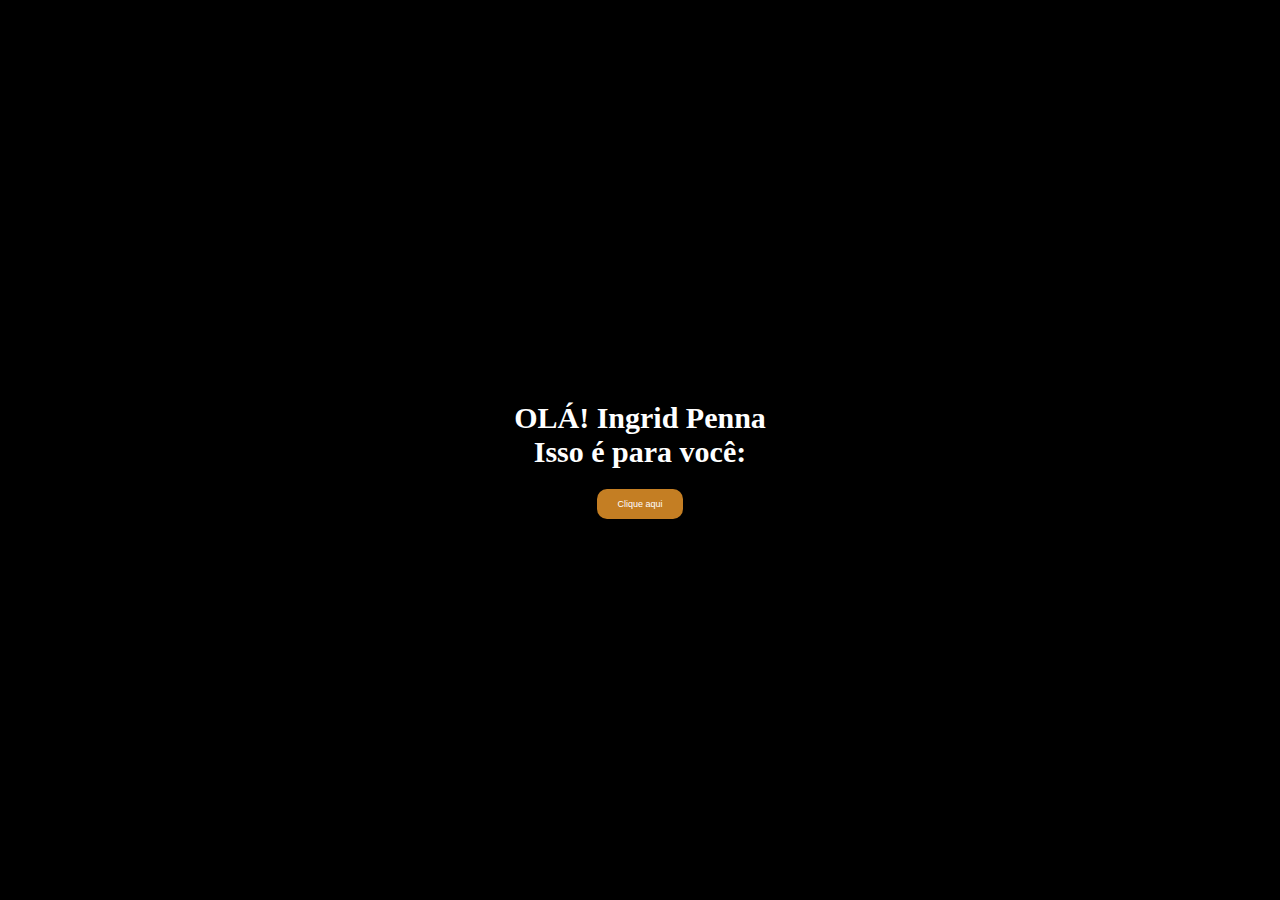
<file: index.html>
<!DOCTYPE html>
<html lang="en">
<head>
    <meta charset="UTF-8">
    <meta name="viewport" content="width=device-width, initial-scale=1.0">
    <title>Ingrid Penna</title>
    <link rel="stylesheet" href="inicio.css">
</head>
<body>
    <h1>OLÁ! Ingrid Penna<br>Isso é para você:</h1>
    <a href="flower.html"><button >Clique aqui</button></a>
</body>
</html>
</file>
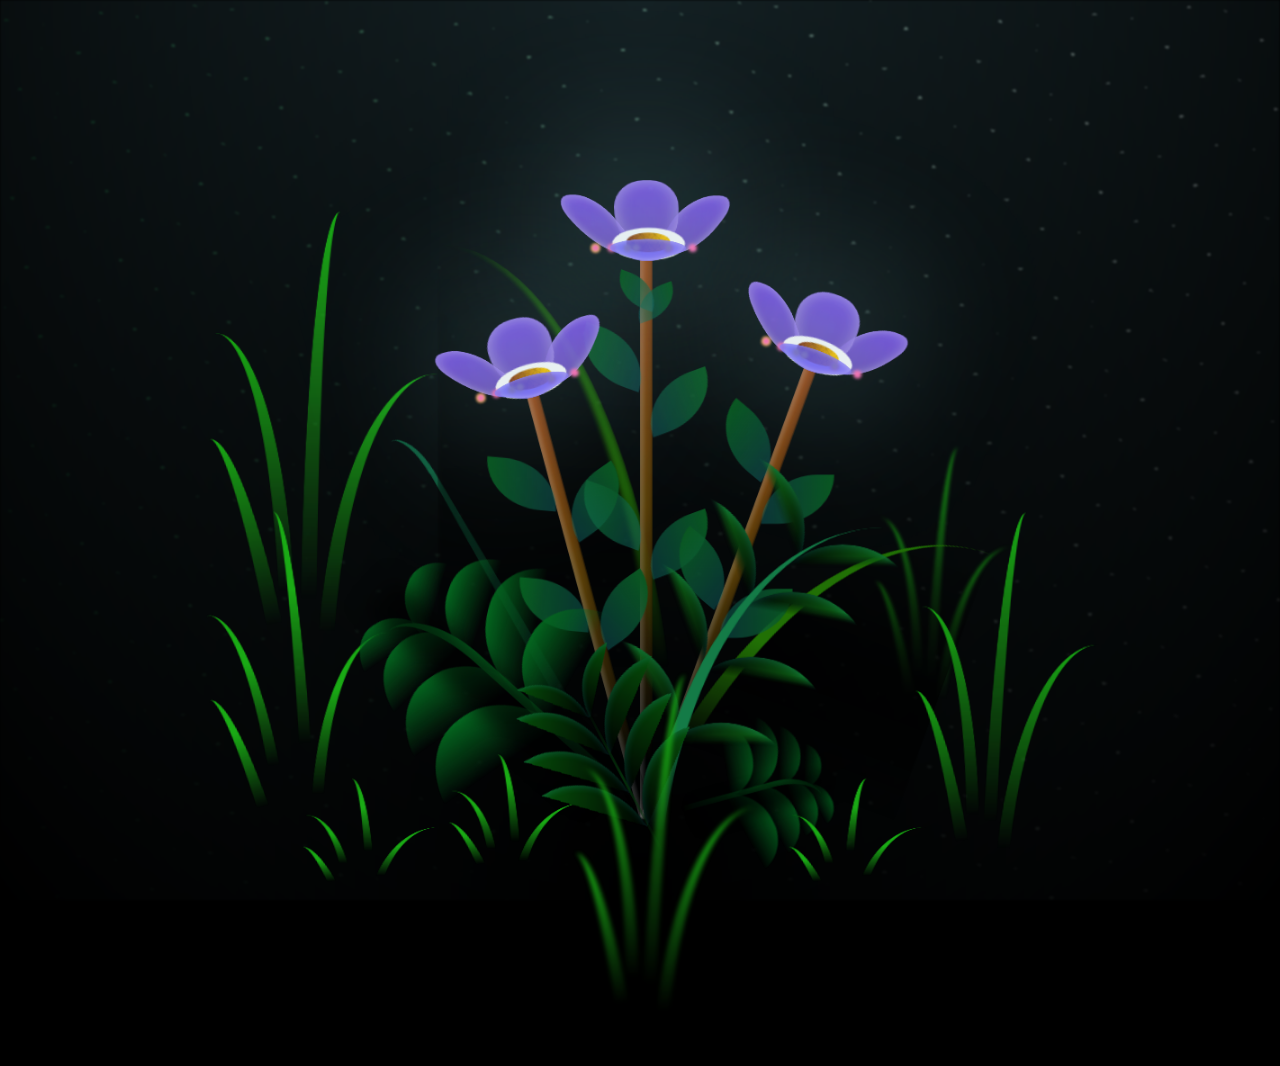
<file: flower.html>
<!DOCTYPE html>
<html lang="en">
<head>
    <meta charset="UTF-8">
    <meta name="viewport" content="width=device-width, initial-scale=1.0">
    <link rel="stylesheet" href="main.css">
    <title>Para Stefhany Alencar</title>
</head>
<body class="container">
    <div class="night"></div>
    <div class="flowers">
      <div class="flower flower--1">
        <div class="flower__leafs flower__leafs--1">
          <div class="flower__leaf flower__leaf--1"></div>
          <div class="flower__leaf flower__leaf--2"></div>
          <div class="flower__leaf flower__leaf--3"></div>
          <div class="flower__leaf flower__leaf--4"></div>
          <div class="flower__white-circle"></div>
  
          <div class="flower__light flower__light--1"></div>
          <div class="flower__light flower__light--2"></div>
          <div class="flower__light flower__light--3"></div>
          <div class="flower__light flower__light--4"></div>
          <div class="flower__light flower__light--5"></div>
          <div class="flower__light flower__light--6"></div>
          <div class="flower__light flower__light--7"></div>
          <div class="flower__light flower__light--8"></div>
  
        </div>
        <div class="flower__line">
          <div class="flower__line__leaf flower__line__leaf--1"></div>
          <div class="flower__line__leaf flower__line__leaf--2"></div>
          <div class="flower__line__leaf flower__line__leaf--3"></div>
          <div class="flower__line__leaf flower__line__leaf--4"></div>
          <div class="flower__line__leaf flower__line__leaf--5"></div>
          <div class="flower__line__leaf flower__line__leaf--6"></div>
        </div>
      </div>
  
      <div class="flower flower--2">
        <div class="flower__leafs flower__leafs--2">
          <div class="flower__leaf flower__leaf--1"></div>
          <div class="flower__leaf flower__leaf--2"></div>
          <div class="flower__leaf flower__leaf--3"></div>
          <div class="flower__leaf flower__leaf--4"></div>
          <div class="flower__white-circle"></div>
  
          <div class="flower__light flower__light--1"></div>
          <div class="flower__light flower__light--2"></div>
          <div class="flower__light flower__light--3"></div>
          <div class="flower__light flower__light--4"></div>
          <div class="flower__light flower__light--5"></div>
          <div class="flower__light flower__light--6"></div>
          <div class="flower__light flower__light--7"></div>
          <div class="flower__light flower__light--8"></div>
  
        </div>
        <div class="flower__line">
          <div class="flower__line__leaf flower__line__leaf--1"></div>
          <div class="flower__line__leaf flower__line__leaf--2"></div>
          <div class="flower__line__leaf flower__line__leaf--3"></div>
          <div class="flower__line__leaf flower__line__leaf--4"></div>
        </div>
      </div>
  
      <div class="flower flower--3">
        <div class="flower__leafs flower__leafs--3">
          <div class="flower__leaf flower__leaf--1"></div>
          <div class="flower__leaf flower__leaf--2"></div>
          <div class="flower__leaf flower__leaf--3"></div>
          <div class="flower__leaf flower__leaf--4"></div>
          <div class="flower__white-circle"></div>
  
          <div class="flower__light flower__light--1"></div>
          <div class="flower__light flower__light--2"></div>
          <div class="flower__light flower__light--3"></div>
          <div class="flower__light flower__light--4"></div>
          <div class="flower__light flower__light--5"></div>
          <div class="flower__light flower__light--6"></div>
          <div class="flower__light flower__light--7"></div>
          <div class="flower__light flower__light--8"></div>
  
        </div>
        <div class="flower__line">
          <div class="flower__line__leaf flower__line__leaf--1"></div>
          <div class="flower__line__leaf flower__line__leaf--2"></div>
          <div class="flower__line__leaf flower__line__leaf--3"></div>
          <div class="flower__line__leaf flower__line__leaf--4"></div>
        </div>
      </div>
  
      <div class="grow-ans" style="--d:1.2s">
        <div class="flower__g-long">
          <div class="flower__g-long__top"></div>
          <div class="flower__g-long__bottom"></div>
        </div>
      </div>
  
      <div class="growing-grass">
        <div class="flower__grass flower__grass--1">
          <div class="flower__grass--top"></div>
          <div class="flower__grass--bottom"></div>
          <div class="flower__grass__leaf flower__grass__leaf--1"></div>
          <div class="flower__grass__leaf flower__grass__leaf--2"></div>
          <div class="flower__grass__leaf flower__grass__leaf--3"></div>
          <div class="flower__grass__leaf flower__grass__leaf--4"></div>
          <div class="flower__grass__leaf flower__grass__leaf--5"></div>
          <div class="flower__grass__leaf flower__grass__leaf--6"></div>
          <div class="flower__grass__leaf flower__grass__leaf--7"></div>
          <div class="flower__grass__leaf flower__grass__leaf--8"></div>
          <div class="flower__grass__overlay"></div>
        </div>
      </div>
  
      <div class="growing-grass">
        <div class="flower__grass flower__grass--2">
          <div class="flower__grass--top"></div>
          <div class="flower__grass--bottom"></div>
          <div class="flower__grass__leaf flower__grass__leaf--1"></div>
          <div class="flower__grass__leaf flower__grass__leaf--2"></div>
          <div class="flower__grass__leaf flower__grass__leaf--3"></div>
          <div class="flower__grass__leaf flower__grass__leaf--4"></div>
          <div class="flower__grass__leaf flower__grass__leaf--5"></div>
          <div class="flower__grass__leaf flower__grass__leaf--6"></div>
          <div class="flower__grass__leaf flower__grass__leaf--7"></div>
          <div class="flower__grass__leaf flower__grass__leaf--8"></div>
          <div class="flower__grass__overlay"></div>
        </div>
      </div>
  
      <div class="grow-ans" style="--d:2.4s">
        <div class="flower__g-right flower__g-right--1">
          <div class="leaf"></div>
        </div>
      </div>
  
      <div class="grow-ans" style="--d:2.8s">
        <div class="flower__g-right flower__g-right--2">
          <div class="leaf"></div>
        </div>
      </div>
  
      <div class="grow-ans" style="--d:2.8s">
        <div class="flower__g-front">
          <div class="flower__g-front__leaf-wrapper flower__g-front__leaf-wrapper--1">
            <div class="flower__g-front__leaf"></div>
          </div>
          <div class="flower__g-front__leaf-wrapper flower__g-front__leaf-wrapper--2">
            <div class="flower__g-front__leaf"></div>
          </div>
          <div class="flower__g-front__leaf-wrapper flower__g-front__leaf-wrapper--3">
            <div class="flower__g-front__leaf"></div>
          </div>
          <div class="flower__g-front__leaf-wrapper flower__g-front__leaf-wrapper--4">
            <div class="flower__g-front__leaf"></div>
          </div>
          <div class="flower__g-front__leaf-wrapper flower__g-front__leaf-wrapper--5">
            <div class="flower__g-front__leaf"></div>
          </div>
          <div class="flower__g-front__leaf-wrapper flower__g-front__leaf-wrapper--6">
            <div class="flower__g-front__leaf"></div>
          </div>
          <div class="flower__g-front__leaf-wrapper flower__g-front__leaf-wrapper--7">
            <div class="flower__g-front__leaf"></div>
          </div>
          <div class="flower__g-front__leaf-wrapper flower__g-front__leaf-wrapper--8">
            <div class="flower__g-front__leaf"></div>
          </div>
          <div class="flower__g-front__line"></div>
        </div>
      </div>
  
      <div class="grow-ans" style="--d:3.2s">
        <div class="flower__g-fr">
          <div class="leaf"></div>
          <div class="flower__g-fr__leaf flower__g-fr__leaf--1"></div>
          <div class="flower__g-fr__leaf flower__g-fr__leaf--2"></div>
          <div class="flower__g-fr__leaf flower__g-fr__leaf--3"></div>
          <div class="flower__g-fr__leaf flower__g-fr__leaf--4"></div>
          <div class="flower__g-fr__leaf flower__g-fr__leaf--5"></div>
          <div class="flower__g-fr__leaf flower__g-fr__leaf--6"></div>
          <div class="flower__g-fr__leaf flower__g-fr__leaf--7"></div>
          <div class="flower__g-fr__leaf flower__g-fr__leaf--8"></div>
        </div>
      </div>
  
      <div class="long-g long-g--0">
        <div class="grow-ans" style="--d:3s">
          <div class="leaf leaf--0"></div>
        </div>
        <div class="grow-ans" style="--d:2.2s">
          <div class="leaf leaf--1"></div>
        </div>
        <div class="grow-ans" style="--d:3.4s">
          <div class="leaf leaf--2"></div>
        </div>
        <div class="grow-ans" style="--d:3.6s">
          <div class="leaf leaf--3"></div>
        </div>
      </div>
  
      <div class="long-g long-g--1">
        <div class="grow-ans" style="--d:3.6s">
          <div class="leaf leaf--0"></div>
        </div>
        <div class="grow-ans" style="--d:3.8s">
          <div class="leaf leaf--1"></div>
        </div>
        <div class="grow-ans" style="--d:4s">
          <div class="leaf leaf--2"></div>
        </div>
        <div class="grow-ans" style="--d:4.2s">
          <div class="leaf leaf--3"></div>
        </div>
      </div>
  
      <div class="long-g long-g--2">
        <div class="grow-ans" style="--d:4s">
          <div class="leaf leaf--0"></div>
        </div>
        <div class="grow-ans" style="--d:4.2s">
          <div class="leaf leaf--1"></div>
        </div>
        <div class="grow-ans" style="--d:4.4s">
          <div class="leaf leaf--2"></div>
        </div>
        <div class="grow-ans" style="--d:4.6s">
          <div class="leaf leaf--3"></div>
        </div>
      </div>
  
      <div class="long-g long-g--3">
        <div class="grow-ans" style="--d:4s">
          <div class="leaf leaf--0"></div>
        </div>
        <div class="grow-ans" style="--d:4.2s">
          <div class="leaf leaf--1"></div>
        </div>
        <div class="grow-ans" style="--d:3s">
          <div class="leaf leaf--2"></div>
        </div>
        <div class="grow-ans" style="--d:3.6s">
          <div class="leaf leaf--3"></div>
        </div>
      </div>
  
      <div class="long-g long-g--4">
        <div class="grow-ans" style="--d:4s">
          <div class="leaf leaf--0"></div>
        </div>
        <div class="grow-ans" style="--d:4.2s">
          <div class="leaf leaf--1"></div>
        </div>
        <div class="grow-ans" style="--d:3s">
          <div class="leaf leaf--2"></div>
        </div>
        <div class="grow-ans" style="--d:3.6s">
          <div class="leaf leaf--3"></div>
        </div>
      </div>
  
      <div class="long-g long-g--5">
        <div class="grow-ans" style="--d:4s">
          <div class="leaf leaf--0"></div>
        </div>
        <div class="grow-ans" style="--d:4.2s">
          <div class="leaf leaf--1"></div>
        </div>
        <div class="grow-ans" style="--d:3s">
          <div class="leaf leaf--2"></div>
        </div>
        <div class="grow-ans" style="--d:3.6s">
          <div class="leaf leaf--3"></div>
        </div>
      </div>
  
      <div class="long-g long-g--6">
        <div class="grow-ans" style="--d:4.2s">
          <div class="leaf leaf--0"></div>
        </div>
        <div class="grow-ans" style="--d:4.4s">
          <div class="leaf leaf--1"></div>
        </div>
        <div class="grow-ans" style="--d:4.6s">
          <div class="leaf leaf--2"></div>
        </div>
        <div class="grow-ans" style="--d:4.8s">
          <div class="leaf leaf--3"></div>
        </div>
      </div>
  
      <div class="long-g long-g--7">
        <div class="grow-ans" style="--d:3s">
          <div class="leaf leaf--0"></div>
        </div>
        <div class="grow-ans" style="--d:3.2s">
          <div class="leaf leaf--1"></div>
        </div>
        <div class="grow-ans" style="--d:3.5s">
          <div class="leaf leaf--2"></div>
        </div>
        <div class="grow-ans" style="--d:3.6s">
          <div class="leaf leaf--3"></div>
        </div>
      </div>
    </div>
    
    <script src="main.js"></script>
  </body>
</html>
</file>
<file: inicio.css>
body {
    background-color: black;
    display: flex;
    flex-direction: column;
    align-items: center;
    justify-content: center;
    height: 100vh;
    margin: 0;
    width: 100%;
}

h1 {
    color: white;
    font-size: 30px;
    text-align: center;
}

button {
    background-color: rgb(196, 126, 35);
    color: white;
    border: none;
    border-radius: 10px;
    padding: 10px 20px;
    font-size: 9px;
    cursor: pointer;
}
</file>
<file: main.css>
*,
*::after,
*::before {
  padding: 0;
  margin: 0;
  box-sizing: border-box;
}

:root {
  --dark-color: #000;
}

body {
  display: flex;
  align-items: flex-end;
  justify-content: center;
  min-height: 100vh;
  background-color: var(--dark-color);
  overflow: hidden;
  perspective: 1000px;
}

.night {
  position: fixed;
  left: 50%;
  top: 0;
  transform: translateX(-50%);
  width: 100%;
  height: 100%;
  filter: blur(0.1vmin);
  background-image: radial-gradient(ellipse at top, transparent 0%, var(--dark-color)), radial-gradient(ellipse at bottom, var(--dark-color), rgba(145, 233, 255, 0.2)), repeating-linear-gradient(220deg, rgb(0, 0, 0) 0px, rgb(0, 0, 0) 19px, transparent 19px, transparent 22px), repeating-linear-gradient(189deg, rgb(0, 0, 0) 0px, rgb(0, 0, 0) 19px, transparent 19px, transparent 22px), repeating-linear-gradient(148deg, rgb(0, 0, 0) 0px, rgb(0, 0, 0) 19px, transparent 19px, transparent 22px), linear-gradient(90deg, rgb(7, 107, 42), rgb(240, 240, 240));
}

.flowers {
  position: relative;
  transform: scale(0.9);
}

.flower {
  position: absolute;
  bottom: 10vmin;
  transform-origin: bottom center;
  z-index: 10;
  --fl-speed: 0.3s;
}
.flower--1 {
  -webkit-animation: moving-flower-1 4s linear infinite;
          animation: moving-flower-1 4s linear infinite;
}
.flower--1 .flower__line {
  height: 70vmin;
  -webkit-animation-delay: 0.3s;
          animation-delay: 0.3s;
}
.flower--1 .flower__line__leaf--1 {
  -webkit-animation: blooming-leaf-right var(--fl-speed) 1.6s backwards;
          animation: blooming-leaf-right var(--fl-speed) 1.6s backwards;
}
.flower--1 .flower__line__leaf--2 {
  -webkit-animation: blooming-leaf-right var(--fl-speed) 1.4s backwards;
          animation: blooming-leaf-right var(--fl-speed) 1.4s backwards;
}
.flower--1 .flower__line__leaf--3 {
  -webkit-animation: blooming-leaf-left var(--fl-speed) 1.2s backwards;
          animation: blooming-leaf-left var(--fl-speed) 1.2s backwards;
}
.flower--1 .flower__line__leaf--4 {
  -webkit-animation: blooming-leaf-left var(--fl-speed) 1s backwards;
          animation: blooming-leaf-left var(--fl-speed) 1s backwards;
}
.flower--1 .flower__line__leaf--5 {
  -webkit-animation: blooming-leaf-right var(--fl-speed) 1.8s backwards;
          animation: blooming-leaf-right var(--fl-speed) 1.8s backwards;
}
.flower--1 .flower__line__leaf--6 {
  -webkit-animation: blooming-leaf-left var(--fl-speed) 2s backwards;
          animation: blooming-leaf-left var(--fl-speed) 2s backwards;
}
.flower--2 {
  left: 50%;
  transform: rotate(20deg);
  -webkit-animation: moving-flower-2 4s linear infinite;
          animation: moving-flower-2 4s linear infinite;
}
.flower--2 .flower__line {
  height: 60vmin;
  -webkit-animation-delay: 0.6s;
          animation-delay: 0.6s;
}
.flower--2 .flower__line__leaf--1 {
  -webkit-animation: blooming-leaf-right var(--fl-speed) 1.9s backwards;
          animation: blooming-leaf-right var(--fl-speed) 1.9s backwards;
}
.flower--2 .flower__line__leaf--2 {
  -webkit-animation: blooming-leaf-right var(--fl-speed) 1.7s backwards;
          animation: blooming-leaf-right var(--fl-speed) 1.7s backwards;
}
.flower--2 .flower__line__leaf--3 {
  -webkit-animation: blooming-leaf-left var(--fl-speed) 1.5s backwards;
          animation: blooming-leaf-left var(--fl-speed) 1.5s backwards;
}
.flower--2 .flower__line__leaf--4 {
  -webkit-animation: blooming-leaf-left var(--fl-speed) 1.3s backwards;
          animation: blooming-leaf-left var(--fl-speed) 1.3s backwards;
}
.flower--3 {
  left: 50%;
  transform: rotate(-15deg);
  -webkit-animation: moving-flower-3 4s linear infinite;
          animation: moving-flower-3 4s linear infinite;
}
.flower--3 .flower__line {
  -webkit-animation-delay: 0.9s;
          animation-delay: 0.9s;
}
.flower--3 .flower__line__leaf--1 {
  -webkit-animation: blooming-leaf-right var(--fl-speed) 2.5s backwards;
          animation: blooming-leaf-right var(--fl-speed) 2.5s backwards;
}
.flower--3 .flower__line__leaf--2 {
  -webkit-animation: blooming-leaf-right var(--fl-speed) 2.3s backwards;
          animation: blooming-leaf-right var(--fl-speed) 2.3s backwards;
}
.flower--3 .flower__line__leaf--3 {
  -webkit-animation: blooming-leaf-left var(--fl-speed) 2.1s backwards;
          animation: blooming-leaf-left var(--fl-speed) 2.1s backwards;
}
.flower--3 .flower__line__leaf--4 {
  -webkit-animation: blooming-leaf-left var(--fl-speed) 1.9s backwards;
          animation: blooming-leaf-left var(--fl-speed) 1.9s backwards;
}
.flower__leafs {
  position: relative;
  -webkit-animation: blooming-flower 2s backwards;
          animation: blooming-flower 2s backwards;
}
.flower__leafs--1 {
  -webkit-animation-delay: 1.1s;
          animation-delay: 1.1s;
}
.flower__leafs--2 {
  -webkit-animation-delay: 1.4s;
          animation-delay: 1.4s;
}
.flower__leafs--3 {
  -webkit-animation-delay: 1.7s;
          animation-delay: 1.7s;
}
.flower__leafs::after {
  content: "";
  position: absolute;
  left: 0;
  top: 0;
  transform: translate(-50%, -100%);
  width: 8vmin;
  height: 8vmin;
  background-color: #9ff5ff;
  filter: blur(10vmin);
}
.flower__leaf {
  position: absolute;
  bottom: 0;
  left: 50%;
  width: 8vmin;
  height: 11vmin;
  border-radius: 51% 49% 47% 53%/44% 45% 55% 69%;
  background-color: #512894;
  background-image: linear-gradient(to top, #7458c0, #7c52ee);
  transform-origin: bottom center;
  opacity: 0.9;
  box-shadow: inset 0 0 2vmin rgba(255, 255, 255, 0.5);
}
.flower__leaf--1 {
  transform: translate(-10%, 1%) rotateY(40deg) rotateX(-50deg);
}
.flower__leaf--2 {
  transform: translate(-50%, -4%) rotateX(40deg);
}
.flower__leaf--3 {
  transform: translate(-90%, 0%) rotateY(45deg) rotateX(50deg);
}
.flower__leaf--4 {
  width: 8vmin;
  height: 8vmin;
  transform-origin: bottom left;
  border-radius: 4vmin 10vmin 4vmin 4vmin;
  transform: translate(0%, 18%) rotateX(70deg) rotate(-43deg);
  background-image: linear-gradient(to top, #6252ee, #5552ee);
  z-index: 1;
  opacity: 0.8;
}
.flower__white-circle {
  position: absolute;
  left: -3.5vmin;
  top: -3vmin;
  width: 9vmin;
  height: 4vmin;
  border-radius: 50%;
  background-color: #f0f0f0;
}
.flower__white-circle::after {
  content: "";
  position: absolute;
  left: 50%;
  top: 45%;
  transform: translate(-50%, -50%);
  width: 60%;
  height: 60%;
  border-radius: inherit;
  background-image: repeating-linear-gradient(135deg, rgba(0, 0, 0, 0.03) 0px, rgba(0, 0, 0, 0.03) 1px, transparent 1px, transparent 12px), repeating-linear-gradient(45deg, rgba(0, 0, 0, 0.03) 0px, rgba(0, 0, 0, 0.03) 1px, transparent 1px, transparent 12px), repeating-linear-gradient(67.5deg, rgba(0, 0, 0, 0.03) 0px, rgba(0, 0, 0, 0.03) 1px, transparent 1px, transparent 12px), repeating-linear-gradient(135deg, rgba(0, 0, 0, 0.03) 0px, rgba(0, 0, 0, 0.03) 1px, transparent 1px, transparent 12px), repeating-linear-gradient(45deg, rgba(0, 0, 0, 0.03) 0px, rgba(0, 0, 0, 0.03) 1px, transparent 1px, transparent 12px), repeating-linear-gradient(112.5deg, rgba(0, 0, 0, 0.03) 0px, rgba(0, 0, 0, 0.03) 1px, transparent 1px, transparent 12px), repeating-linear-gradient(112.5deg, rgba(0, 0, 0, 0.03) 0px, rgba(0, 0, 0, 0.03) 1px, transparent 1px, transparent 12px), repeating-linear-gradient(45deg, rgba(0, 0, 0, 0.03) 0px, rgba(0, 0, 0, 0.03) 1px, transparent 1px, transparent 12px), repeating-linear-gradient(22.5deg, rgba(0, 0, 0, 0.03) 0px, rgba(0, 0, 0, 0.03) 1px, transparent 1px, transparent 12px), repeating-linear-gradient(45deg, rgba(0, 0, 0, 0.03) 0px, rgba(0, 0, 0, 0.03) 1px, transparent 1px, transparent 12px), repeating-linear-gradient(22.5deg, rgba(0, 0, 0, 0.03) 0px, rgba(0, 0, 0, 0.03) 1px, transparent 1px, transparent 12px), repeating-linear-gradient(135deg, rgba(0, 0, 0, 0.03) 0px, rgba(0, 0, 0, 0.03) 1px, transparent 1px, transparent 12px), repeating-linear-gradient(157.5deg, rgba(0, 0, 0, 0.03) 0px, rgba(0, 0, 0, 0.03) 1px, transparent 1px, transparent 12px), repeating-linear-gradient(67.5deg, rgba(0, 0, 0, 0.03) 0px, rgba(0, 0, 0, 0.03) 1px, transparent 1px, transparent 12px), repeating-linear-gradient(67.5deg, rgba(0, 0, 0, 0.03) 0px, rgba(0, 0, 0, 0.03) 1px, transparent 1px, transparent 12px), linear-gradient(90deg, rgb(127, 47, 21), rgb(255, 206, 0));
}
.flower__line {
  height: 55vmin;
  width: 1.5vmin;
  background-image: linear-gradient(to left, rgba(0, 0, 0, 0.2), transparent, rgba(255, 255, 255, 0.2)), linear-gradient(to top, transparent 10%, #583e08, #944415);
  box-shadow: inset 0 0 2px rgba(0, 0, 0, 0.5);
  -webkit-animation: grow-flower-tree 4s backwards;
          animation: grow-flower-tree 4s backwards;
}
.flower__line__leaf {
  --w: 7vmin;
  --h: calc(var(--w) + 2vmin);
  position: absolute;
  top: 20%;
  left: 90%;
  width: var(--w);
  height: var(--h);
  border-top-right-radius: var(--h);
  border-bottom-left-radius: var(--h);
  background-image: linear-gradient(to top, rgba(20, 117, 122, 0.4), #095721);
}
.flower__line__leaf--1 {
  transform: rotate(70deg) rotateY(30deg);
}
.flower__line__leaf--2 {
  top: 45%;
  transform: rotate(70deg) rotateY(30deg);
}
.flower__line__leaf--3, .flower__line__leaf--4, .flower__line__leaf--6 {
  border-top-right-radius: 0;
  border-bottom-left-radius: 0;
  border-top-left-radius: var(--h);
  border-bottom-right-radius: var(--h);
  left: -460%;
  top: 12%;
  transform: rotate(-70deg) rotateY(30deg);
}
.flower__line__leaf--4 {
  top: 40%;
}
.flower__line__leaf--5 {
  top: 0;
  transform-origin: left;
  transform: rotate(70deg) rotateY(30deg) scale(0.6);
}
.flower__line__leaf--6 {
  top: -2%;
  left: -450%;
  transform-origin: right;
  transform: rotate(-70deg) rotateY(30deg) scale(0.6);
}
.flower__light {
  position: absolute;
  bottom: 0vmin;
  width: 1vmin;
  height: 1vmin;
  background-color: rgb(255, 251, 0);
  border-radius: 50%;
  filter: blur(0.2vmin);
  -webkit-animation: light-ans 4s linear infinite backwards;
          animation: light-ans 4s linear infinite backwards;
}
.flower__light:nth-child(odd) {
  background-color: #f76baf;
}
.flower__light--1 {
  left: -2vmin;
  -webkit-animation-delay: 1s;
          animation-delay: 1s;
}
.flower__light--2 {
  left: 3vmin;
  -webkit-animation-delay: 0.5s;
          animation-delay: 0.5s;
}
.flower__light--3 {
  left: -6vmin;
  -webkit-animation-delay: 0.3s;
          animation-delay: 0.3s;
}
.flower__light--4 {
  left: 6vmin;
  -webkit-animation-delay: 0.9s;
          animation-delay: 0.9s;
}
.flower__light--5 {
  left: -1vmin;
  -webkit-animation-delay: 1.5s;
          animation-delay: 1.5s;
}
.flower__light--6 {
  left: -4vmin;
  -webkit-animation-delay: 3s;
          animation-delay: 3s;
}
.flower__light--7 {
  left: 3vmin;
  -webkit-animation-delay: 2s;
          animation-delay: 2s;
}
.flower__light--8 {
  left: -6vmin;
  -webkit-animation-delay: 3.5s;
          animation-delay: 3.5s;
}
.flower__grass {
  --c: #04661f;
  --line-w: 1.5vmin;
  position: absolute;
  bottom: 12vmin;
  left: -7vmin;
  display: flex;
  flex-direction: column;
  align-items: flex-end;
  z-index: 20;
  transform-origin: bottom center;
  transform: rotate(-48deg) rotateY(40deg);
}
.flower__grass--1 {
  -webkit-animation: moving-grass 2s linear infinite;
          animation: moving-grass 2s linear infinite;
}
.flower__grass--2 {
  left: 2vmin;
  bottom: 10vmin;
  transform: scale(0.5) rotate(75deg) rotateX(10deg) rotateY(-200deg);
  opacity: 0.8;
  z-index: 0;
  -webkit-animation: moving-grass--2 1.5s linear infinite;
          animation: moving-grass--2 1.5s linear infinite;
}
.flower__grass--top {
  width: 7vmin;
  height: 10vmin;
  border-top-right-radius: 100%;
  border-right: var(--line-w) solid var(--c);
  transform-origin: bottom center;
  transform: rotate(-2deg);
}
.flower__grass--bottom {
  margin-top: -2px;
  width: var(--line-w);
  height: 25vmin;
  background-image: linear-gradient(to top, transparent, var(--c));
}
.flower__grass__leaf {
  --size: 10vmin;
  position: absolute;
  width: calc(var(--size) * 2.1);
  height: var(--size);
  border-top-left-radius: var(--size);
  border-top-right-radius: var(--size);
  background-image: linear-gradient(to top, transparent, transparent 30%, var(--c));
  z-index: 100;
}
.flower__grass__leaf--1 {
  top: -6%;
  left: 30%;
  --size: 6vmin;
  transform: rotate(-20deg);
  -webkit-animation: growing-grass-ans--1 2s 2.6s backwards;
          animation: growing-grass-ans--1 2s 2.6s backwards;
}
@-webkit-keyframes growing-grass-ans--1 {
  0% {
    transform-origin: bottom left;
    transform: rotate(-20deg) scale(0);
  }
}
@keyframes growing-grass-ans--1 {
  0% {
    transform-origin: bottom left;
    transform: rotate(-20deg) scale(0);
  }
}
.flower__grass__leaf--2 {
  top: -5%;
  left: -110%;
  --size: 6vmin;
  transform: rotate(10deg);
  -webkit-animation: growing-grass-ans--2 2s 2.4s linear backwards;
          animation: growing-grass-ans--2 2s 2.4s linear backwards;
}
@-webkit-keyframes growing-grass-ans--2 {
  0% {
    transform-origin: bottom right;
    transform: rotate(10deg) scale(0);
  }
}
@keyframes growing-grass-ans--2 {
  0% {
    transform-origin: bottom right;
    transform: rotate(10deg) scale(0);
  }
}
.flower__grass__leaf--3 {
  top: 5%;
  left: 60%;
  --size: 8vmin;
  transform: rotate(-18deg) rotateX(-20deg);
  -webkit-animation: growing-grass-ans--3 2s 2.2s linear backwards;
          animation: growing-grass-ans--3 2s 2.2s linear backwards;
}
@-webkit-keyframes growing-grass-ans--3 {
  0% {
    transform-origin: bottom left;
    transform: rotate(-18deg) rotateX(-20deg) scale(0);
  }
}
@keyframes growing-grass-ans--3 {
  0% {
    transform-origin: bottom left;
    transform: rotate(-18deg) rotateX(-20deg) scale(0);
  }
}
.flower__grass__leaf--4 {
  top: 6%;
  left: -135%;
  --size: 8vmin;
  transform: rotate(2deg);
  -webkit-animation: growing-grass-ans--4 2s 2s linear backwards;
          animation: growing-grass-ans--4 2s 2s linear backwards;
}
@-webkit-keyframes growing-grass-ans--4 {
  0% {
    transform-origin: bottom right;
    transform: rotate(2deg) scale(0);
  }
}
@keyframes growing-grass-ans--4 {
  0% {
    transform-origin: bottom right;
    transform: rotate(2deg) scale(0);
  }
}
.flower__grass__leaf--5 {
  top: 20%;
  left: 60%;
  --size: 10vmin;
  transform: rotate(-24deg) rotateX(-20deg);
  -webkit-animation: growing-grass-ans--5 2s 1.8s linear backwards;
          animation: growing-grass-ans--5 2s 1.8s linear backwards;
}
@-webkit-keyframes growing-grass-ans--5 {
  0% {
    transform-origin: bottom left;
    transform: rotate(-24deg) rotateX(-20deg) scale(0);
  }
}
@keyframes growing-grass-ans--5 {
  0% {
    transform-origin: bottom left;
    transform: rotate(-24deg) rotateX(-20deg) scale(0);
  }
}
.flower__grass__leaf--6 {
  top: 22%;
  left: -180%;
  --size: 10vmin;
  transform: rotate(10deg);
  -webkit-animation: growing-grass-ans--6 2s 1.6s linear backwards;
          animation: growing-grass-ans--6 2s 1.6s linear backwards;
}
@-webkit-keyframes growing-grass-ans--6 {
  0% {
    transform-origin: bottom right;
    transform: rotate(10deg) scale(0);
  }
}
@keyframes growing-grass-ans--6 {
  0% {
    transform-origin: bottom right;
    transform: rotate(10deg) scale(0);
  }
}
.flower__grass__leaf--7 {
  top: 39%;
  left: 70%;
  --size: 10vmin;
  transform: rotate(-10deg);
  -webkit-animation: growing-grass-ans--7 2s 1.4s linear backwards;
          animation: growing-grass-ans--7 2s 1.4s linear backwards;
}
@-webkit-keyframes growing-grass-ans--7 {
  0% {
    transform-origin: bottom left;
    transform: rotate(-10deg) scale(0);
  }
}
@keyframes growing-grass-ans--7 {
  0% {
    transform-origin: bottom left;
    transform: rotate(-10deg) scale(0);
  }
}
.flower__grass__leaf--8 {
  top: 40%;
  left: -215%;
  --size: 11vmin;
  transform: rotate(10deg);
  -webkit-animation: growing-grass-ans--8 2s 1.2s linear backwards;
          animation: growing-grass-ans--8 2s 1.2s linear backwards;
}
@-webkit-keyframes growing-grass-ans--8 {
  0% {
    transform-origin: bottom right;
    transform: rotate(10deg) scale(0);
  }
}
@keyframes growing-grass-ans--8 {
  0% {
    transform-origin: bottom right;
    transform: rotate(10deg) scale(0);
  }
}
.flower__grass__overlay {
  position: absolute;
  top: -10%;
  right: 0%;
  width: 100%;
  height: 100%;
  background-color: rgba(0, 0, 0, 0.6);
  filter: blur(1.5vmin);
  z-index: 100;
}
.flower__g-long {
  --w: 2vmin;
  --h: 6vmin;
  --c: #0e5b3c;
  position: absolute;
  bottom: 10vmin;
  left: -3vmin;
  transform-origin: bottom center;
  transform: rotate(-30deg) rotateY(-20deg);
  display: flex;
  flex-direction: column;
  align-items: flex-end;
  -webkit-animation: flower-g-long-ans 3s linear infinite;
          animation: flower-g-long-ans 3s linear infinite;
}
@-webkit-keyframes flower-g-long-ans {
  0%, 100% {
    transform: rotate(-30deg) rotateY(-20deg);
  }
  50% {
    transform: rotate(-32deg) rotateY(-20deg);
  }
}
@keyframes flower-g-long-ans {
  0%, 100% {
    transform: rotate(-30deg) rotateY(-20deg);
  }
  50% {
    transform: rotate(-32deg) rotateY(-20deg);
  }
}
.flower__g-long__top {
  top: calc(var(--h) * -1);
  width: calc(var(--w) + 1vmin);
  height: var(--h);
  border-top-right-radius: 100%;
  border-right: 0.7vmin solid var(--c);
  transform: translate(-0.7vmin, 1vmin);
}
.flower__g-long__bottom {
  width: var(--w);
  height: 50vmin;
  transform-origin: bottom center;
  background-image: linear-gradient(to top, transparent 30%, var(--c));
  box-shadow: inset 0 0 2px rgba(0, 0, 0, 0.5);
  -webkit-clip-path: polygon(35% 0, 65% 1%, 100% 100%, 0% 100%);
          clip-path: polygon(35% 0, 65% 1%, 100% 100%, 0% 100%);
}
.flower__g-right {
  position: absolute;
  bottom: 6vmin;
  left: -2vmin;
  transform-origin: bottom left;
  transform: rotate(20deg);
}
.flower__g-right .leaf {
  width: 30vmin;
  height: 50vmin;
  border-top-left-radius: 100%;
  border-left: 2vmin solid #217005;
  background-image: linear-gradient(to bottom, transparent, var(--dark-color) 60%);
  -webkit-mask-image: linear-gradient(to top, transparent 30%, #24803e 60%);
}
.flower__g-right--1 {
  -webkit-animation: flower-g-right-ans 2.5s linear infinite;
          animation: flower-g-right-ans 2.5s linear infinite;
}
.flower__g-right--2 {
  left: 5vmin;
  transform: rotateY(-180deg);
  -webkit-animation: flower-g-right-ans--2 3s linear infinite;
          animation: flower-g-right-ans--2 3s linear infinite;
}
.flower__g-right--2 .leaf {
  height: 75vmin;
  filter: blur(0.3vmin);
  opacity: 0.8;
}
@-webkit-keyframes flower-g-right-ans {
  0%, 100% {
    transform: rotate(20deg);
  }
  50% {
    transform: rotate(24deg) rotateX(-20deg);
  }
}
@keyframes flower-g-right-ans {
  0%, 100% {
    transform: rotate(20deg);
  }
  50% {
    transform: rotate(24deg) rotateX(-20deg);
  }
}
@-webkit-keyframes flower-g-right-ans--2 {
  0%, 100% {
    transform: rotateY(-180deg) rotate(0deg) rotateX(-20deg);
  }
  50% {
    transform: rotateY(-180deg) rotate(6deg) rotateX(-20deg);
  }
}
@keyframes flower-g-right-ans--2 {
  0%, 100% {
    transform: rotateY(-180deg) rotate(0deg) rotateX(-20deg);
  }
  50% {
    transform: rotateY(-180deg) rotate(6deg) rotateX(-20deg);
  }
}
.flower__g-front {
  position: absolute;
  bottom: 6vmin;
  left: 2.5vmin;
  z-index: 100;
  transform-origin: bottom center;
  transform: rotate(-28deg) rotateY(30deg) scale(1.04);
  -webkit-animation: flower__g-front-ans 2s linear infinite;
          animation: flower__g-front-ans 2s linear infinite;
}
@-webkit-keyframes flower__g-front-ans {
  0%, 100% {
    transform: rotate(-28deg) rotateY(30deg) scale(1.04);
  }
  50% {
    transform: rotate(-35deg) rotateY(40deg) scale(1.04);
  }
}
@keyframes flower__g-front-ans {
  0%, 100% {
    transform: rotate(-28deg) rotateY(30deg) scale(1.04);
  }
  50% {
    transform: rotate(-35deg) rotateY(40deg) scale(1.04);
  }
}
.flower__g-front__line {
  width: 0.3vmin;
  height: 20vmin;
  background-image: linear-gradient(to top, transparent, #042e0b, transparent 100%);
  position: relative;
}
.flower__g-front__leaf-wrapper {
  position: absolute;
  top: 0;
  left: 0;
  transform-origin: bottom left;
  transform: rotate(10deg);
}
.flower__g-front__leaf-wrapper:nth-child(even) {
  left: 0vmin;
  transform: rotateY(-180deg) rotate(5deg);
  -webkit-animation: flower__g-front__leaf-left-ans 1s ease-in backwards;
          animation: flower__g-front__leaf-left-ans 1s ease-in backwards;
}
.flower__g-front__leaf-wrapper:nth-child(odd) {
  -webkit-animation: flower__g-front__leaf-ans 1s ease-in backwards;
          animation: flower__g-front__leaf-ans 1s ease-in backwards;
}
.flower__g-front__leaf-wrapper--1 {
  top: -8vmin;
  transform: scale(0.7);
  -webkit-animation: flower__g-front__leaf-ans 1s 5.5s ease-in backwards !important;
          animation: flower__g-front__leaf-ans 1s 5.5s ease-in backwards !important;
}
.flower__g-front__leaf-wrapper--2 {
  top: -8vmin;
  transform: rotateY(-180deg) scale(0.7) !important;
  -webkit-animation: flower__g-front__leaf-left-ans-2 1s 4.6s ease-in backwards !important;
          animation: flower__g-front__leaf-left-ans-2 1s 4.6s ease-in backwards !important;
}
.flower__g-front__leaf-wrapper--3 {
  top: -3vmin;
  -webkit-animation: flower__g-front__leaf-ans 1s 4.6s ease-in backwards;
          animation: flower__g-front__leaf-ans 1s 4.6s ease-in backwards;
}
.flower__g-front__leaf-wrapper--4 {
  top: -3vmin;
  transform: rotateY(-180deg) scale(0.9) !important;
  -webkit-animation: flower__g-front__leaf-left-ans-2 1s 4.6s ease-in backwards !important;
          animation: flower__g-front__leaf-left-ans-2 1s 4.6s ease-in backwards !important;
}
@-webkit-keyframes flower__g-front__leaf-left-ans-2 {
  0% {
    transform: rotateY(-180deg) scale(0);
  }
}
@keyframes flower__g-front__leaf-left-ans-2 {
  0% {
    transform: rotateY(-180deg) scale(0);
  }
}
.flower__g-front__leaf-wrapper--5, .flower__g-front__leaf-wrapper--6 {
  top: 2vmin;
}
.flower__g-front__leaf-wrapper--7, .flower__g-front__leaf-wrapper--8 {
  top: 6.5vmin;
}
.flower__g-front__leaf-wrapper--2 {
  -webkit-animation-delay: 5.2s !important;
          animation-delay: 5.2s !important;
}
.flower__g-front__leaf-wrapper--3 {
  -webkit-animation-delay: 4.9s !important;
          animation-delay: 4.9s !important;
}
.flower__g-front__leaf-wrapper--5 {
  -webkit-animation-delay: 4.3s !important;
          animation-delay: 4.3s !important;
}
.flower__g-front__leaf-wrapper--6 {
  -webkit-animation-delay: 4.1s !important;
          animation-delay: 4.1s !important;
}
.flower__g-front__leaf-wrapper--7 {
  -webkit-animation-delay: 3.8s !important;
          animation-delay: 3.8s !important;
}
.flower__g-front__leaf-wrapper--8 {
  -webkit-animation-delay: 3.5s !important;
          animation-delay: 3.5s !important;
}
@-webkit-keyframes flower__g-front__leaf-ans {
  0% {
    transform: rotate(10deg) scale(0);
  }
}
@keyframes flower__g-front__leaf-ans {
  0% {
    transform: rotate(10deg) scale(0);
  }
}
@-webkit-keyframes flower__g-front__leaf-left-ans {
  0% {
    transform: rotateY(-180deg) rotate(5deg) scale(0);
  }
}
@keyframes flower__g-front__leaf-left-ans {
  0% {
    transform: rotateY(-180deg) rotate(5deg) scale(0);
  }
}
.flower__g-front__leaf {
  width: 10vmin;
  height: 10vmin;
  border-radius: 100% 0% 0% 100%/100% 100% 0% 0%;
  box-shadow: inset 0 2px 1vmin hsla(184deg, 97%, 58%, 0.2);
  background-image: linear-gradient(to bottom left, transparent, var(--dark-color)), linear-gradient(to bottom right, #064f0a 50%, transparent 50%, transparent);
  -webkit-mask-image: linear-gradient(to bottom right, #097149 50%, transparent 50%, transparent);
  mask-image: linear-gradient(to bottom right, #0e8723 50%, transparent 50%, transparent);
}
.flower__g-fr {
  position: absolute;
  bottom: -4vmin;
  left: vmin;
  transform-origin: bottom left;
  z-index: 10;
  -webkit-animation: flower__g-fr-ans 2s linear infinite;
          animation: flower__g-fr-ans 2s linear infinite;
}
@-webkit-keyframes flower__g-fr-ans {
  0%, 100% {
    transform: rotate(2deg);
  }
  50% {
    transform: rotate(4deg);
  }
}
@keyframes flower__g-fr-ans {
  0%, 100% {
    transform: rotate(2deg);
  }
  50% {
    transform: rotate(4deg);
  }
}
.flower__g-fr .leaf {
  width: 30vmin;
  height: 50vmin;
  border-top-left-radius: 100%;
  border-left: 2vmin solid #147b47;
  -webkit-mask-image: linear-gradient(to top, transparent 25%, #0e4e2a 50%);
  position: relative;
  z-index: 1;
}
.flower__g-fr__leaf {
  position: absolute;
  top: 0;
  left: 0;
  width: 10vmin;
  height: 10vmin;
  border-radius: 100% 0% 0% 100%/100% 100% 0% 0%;
  box-shadow: inset 0 2px 1vmin hsla(184deg, 97%, 58%, 0.2);
  background-image: linear-gradient(to bottom left, transparent, var(--dark-color) 98%), linear-gradient(to bottom right, #106e18 45%, transparent 50%, transparent);
  -webkit-mask-image: linear-gradient(135deg, #175f22 40%, transparent 50%, transparent);
}
.flower__g-fr__leaf--1 {
  left: 20vmin;
  transform: rotate(45deg);
  -webkit-animation: flower__g-fr-leaft-ans-1 0.5s 5.2s linear backwards;
          animation: flower__g-fr-leaft-ans-1 0.5s 5.2s linear backwards;
}
@-webkit-keyframes flower__g-fr-leaft-ans-1 {
  0% {
    transform-origin: left;
    transform: rotate(45deg) scale(0);
  }
}
@keyframes flower__g-fr-leaft-ans-1 {
  0% {
    transform-origin: left;
    transform: rotate(45deg) scale(0);
  }
}
.flower__g-fr__leaf--2 {
  left: 12vmin;
  top: -7vmin;
  transform: rotate(25deg) rotateY(-180deg);
  -webkit-animation: flower__g-fr-leaft-ans-6 0.5s 5s linear backwards;
          animation: flower__g-fr-leaft-ans-6 0.5s 5s linear backwards;
}
.flower__g-fr__leaf--3 {
  left: 15vmin;
  top: 6vmin;
  transform: rotate(55deg);
  -webkit-animation: flower__g-fr-leaft-ans-5 0.5s 4.8s linear backwards;
          animation: flower__g-fr-leaft-ans-5 0.5s 4.8s linear backwards;
}
.flower__g-fr__leaf--4 {
  left: 6vmin;
  top: -2vmin;
  transform: rotate(25deg) rotateY(-180deg);
  -webkit-animation: flower__g-fr-leaft-ans-6 0.5s 4.6s linear backwards;
          animation: flower__g-fr-leaft-ans-6 0.5s 4.6s linear backwards;
}
.flower__g-fr__leaf--5 {
  left: 10vmin;
  top: 14vmin;
  transform: rotate(55deg);
  -webkit-animation: flower__g-fr-leaft-ans-5 0.5s 4.4s linear backwards;
          animation: flower__g-fr-leaft-ans-5 0.5s 4.4s linear backwards;
}
@-webkit-keyframes flower__g-fr-leaft-ans-5 {
  0% {
    transform-origin: left;
    transform: rotate(55deg) scale(0);
  }
}
@keyframes flower__g-fr-leaft-ans-5 {
  0% {
    transform-origin: left;
    transform: rotate(55deg) scale(0);
  }
}
.flower__g-fr__leaf--6 {
  left: 0vmin;
  top: 6vmin;
  transform: rotate(25deg) rotateY(-180deg);
  -webkit-animation: flower__g-fr-leaft-ans-6 0.5s 4.2s linear backwards;
          animation: flower__g-fr-leaft-ans-6 0.5s 4.2s linear backwards;
}
@-webkit-keyframes flower__g-fr-leaft-ans-6 {
  0% {
    transform-origin: right;
    transform: rotate(25deg) rotateY(-180deg) scale(0);
  }
}
@keyframes flower__g-fr-leaft-ans-6 {
  0% {
    transform-origin: right;
    transform: rotate(25deg) rotateY(-180deg) scale(0);
  }
}
.flower__g-fr__leaf--7 {
  left: 5vmin;
  top: 22vmin;
  transform: rotate(45deg);
  -webkit-animation: flower__g-fr-leaft-ans-7 0.5s 4s linear backwards;
          animation: flower__g-fr-leaft-ans-7 0.5s 4s linear backwards;
}
@-webkit-keyframes flower__g-fr-leaft-ans-7 {
  0% {
    transform-origin: left;
    transform: rotate(45deg) scale(0);
  }
}
@keyframes flower__g-fr-leaft-ans-7 {
  0% {
    transform-origin: left;
    transform: rotate(45deg) scale(0);
  }
}
.flower__g-fr__leaf--8 {
  left: -4vmin;
  top: 15vmin;
  transform: rotate(15deg) rotateY(-180deg);
  -webkit-animation: flower__g-fr-leaft-ans-8 0.5s 3.8s linear backwards;
          animation: flower__g-fr-leaft-ans-8 0.5s 3.8s linear backwards;
}
@-webkit-keyframes flower__g-fr-leaft-ans-8 {
  0% {
    transform-origin: right;
    transform: rotate(15deg) rotateY(-180deg) scale(0);
  }
}
@keyframes flower__g-fr-leaft-ans-8 {
  0% {
    transform-origin: right;
    transform: rotate(15deg) rotateY(-180deg) scale(0);
  }
}

.long-g {
  position: absolute;
  bottom: 25vmin;
  left: -42vmin;
  transform-origin: bottom left;
}
.long-g--1 {
  bottom: 0vmin;
  transform: scale(0.8) rotate(-5deg);
}
.long-g--1 .leaf {
  -webkit-mask-image: linear-gradient(to top, transparent 40%, #196d2a 80%) !important;
}
.long-g--1 .leaf--1 {
  --w: 5vmin;
  --h: 60vmin;
  left: -2vmin;
  transform: rotate(3deg) rotateY(-180deg);
}
.long-g--2, .long-g--3 {
  bottom: -3vmin;
  left: -35vmin;
  transform-origin: center;
  transform: scale(0.6) rotateX(60deg);
}
.long-g--2 .leaf, .long-g--3 .leaf {
  -webkit-mask-image: linear-gradient(to top, transparent 50%, #176220 80%) !important;
}
.long-g--2 .leaf--1, .long-g--3 .leaf--1 {
  left: -1vmin;
  transform: rotateY(-180deg);
}
.long-g--3 {
  left: -17vmin;
  bottom: 0vmin;
}
.long-g--3 .leaf {
  -webkit-mask-image: linear-gradient(to top, transparent 40%, #176220 80%) !important;
}
.long-g--4 {
  left: 25vmin;
  bottom: -3vmin;
  transform-origin: center;
  transform: scale(0.6) rotateX(60deg);
}
.long-g--4 .leaf {
  -webkit-mask-image: linear-gradient(to top, transparent 50%, #176220 80%) !important;
}
.long-g--5 {
  left: 42vmin;
  bottom: 0vmin;
  transform: scale(0.8) rotate(2deg);
}
.long-g--6 {
  left: 0vmin;
  bottom: -20vmin;
  z-index: 100;
  filter: blur(0.3vmin);
  transform: scale(0.8) rotate(2deg);
}
.long-g--7 {
  left: 35vmin;
  bottom: 20vmin;
  z-index: -1;
  filter: blur(0.3vmin);
  transform: scale(0.6) rotate(2deg);
  opacity: 0.7;
}
.long-g .leaf {
  --w: 15vmin;
  --h: 40vmin;
  --c: #1aaa15;
  position: absolute;
  bottom: 0;
  width: var(--w);
  height: var(--h);
  border-top-left-radius: 100%;
  border-left: 2vmin solid var(--c);
  -webkit-mask-image: linear-gradient(to top, transparent 20%, var(--dark-color));
  transform-origin: bottom center;
}
.long-g .leaf--0 {
  left: 2vmin;
  -webkit-animation: leaf-ans-1 4s linear infinite;
          animation: leaf-ans-1 4s linear infinite;
}
.long-g .leaf--1 {
  --w: 5vmin;
  --h: 60vmin;
  -webkit-animation: leaf-ans-1 4s linear infinite;
          animation: leaf-ans-1 4s linear infinite;
}
.long-g .leaf--2 {
  --w: 10vmin;
  --h: 40vmin;
  left: -0.5vmin;
  bottom: 5vmin;
  transform-origin: bottom left;
  transform: rotateY(-180deg);
  -webkit-animation: leaf-ans-2 3s linear infinite;
          animation: leaf-ans-2 3s linear infinite;
}
.long-g .leaf--3 {
  --w: 5vmin;
  --h: 30vmin;
  left: -1vmin;
  bottom: 3.2vmin;
  transform-origin: bottom left;
  transform: rotate(-10deg) rotateY(-180deg);
  -webkit-animation: leaf-ans-3 3s linear infinite;
          animation: leaf-ans-3 3s linear infinite;
}

@-webkit-keyframes leaf-ans-1 {
  0%, 100% {
    transform: rotate(-5deg) scale(1);
  }
  50% {
    transform: rotate(5deg) scale(1.1);
  }
}

@keyframes leaf-ans-1 {
  0%, 100% {
    transform: rotate(-5deg) scale(1);
  }
  50% {
    transform: rotate(5deg) scale(1.1);
  }
}
@-webkit-keyframes leaf-ans-2 {
  0%, 100% {
    transform: rotateY(-180deg) rotate(5deg);
  }
  50% {
    transform: rotateY(-180deg) rotate(0deg) scale(1.1);
  }
}
@keyframes leaf-ans-2 {
  0%, 100% {
    transform: rotateY(-180deg) rotate(5deg);
  }
  50% {
    transform: rotateY(-180deg) rotate(0deg) scale(1.1);
  }
}
@-webkit-keyframes leaf-ans-3 {
  0%, 100% {
    transform: rotate(-10deg) rotateY(-180deg);
  }
  50% {
    transform: rotate(-20deg) rotateY(-180deg);
  }
}
@keyframes leaf-ans-3 {
  0%, 100% {
    transform: rotate(-10deg) rotateY(-180deg);
  }
  50% {
    transform: rotate(-20deg) rotateY(-180deg);
  }
}
.grow-ans {
  -webkit-animation: grow-ans 2s var(--d) backwards;
          animation: grow-ans 2s var(--d) backwards;
}

@-webkit-keyframes grow-ans {
  0% {
    transform: scale(0);
    opacity: 0;
  }
}

@keyframes grow-ans {
  0% {
    transform: scale(0);
    opacity: 0;
  }
}
@-webkit-keyframes light-ans {
  0% {
    opacity: 0;
    transform: translateY(0vmin);
  }
  25% {
    opacity: 1;
    transform: translateY(-5vmin) translateX(-2vmin);
  }
  50% {
    opacity: 1;
    transform: translateY(-15vmin) translateX(2vmin);
    filter: blur(0.2vmin);
  }
  75% {
    transform: translateY(-20vmin) translateX(-2vmin);
    filter: blur(0.2vmin);
  }
  100% {
    transform: translateY(-30vmin);
    opacity: 0;
    filter: blur(1vmin);
  }
}
@keyframes light-ans {
  0% {
    opacity: 0;
    transform: translateY(0vmin);
  }
  25% {
    opacity: 1;
    transform: translateY(-5vmin) translateX(-2vmin);
  }
  50% {
    opacity: 1;
    transform: translateY(-15vmin) translateX(2vmin);
    filter: blur(0.2vmin);
  }
  75% {
    transform: translateY(-20vmin) translateX(-2vmin);
    filter: blur(0.2vmin);
  }
  100% {
    transform: translateY(-30vmin);
    opacity: 0;
    filter: blur(1vmin);
  }
}
@-webkit-keyframes moving-flower-1 {
  0%, 100% {
    transform: rotate(2deg);
  }
  50% {
    transform: rotate(-2deg);
  }
}
@keyframes moving-flower-1 {
  0%, 100% {
    transform: rotate(2deg);
  }
  50% {
    transform: rotate(-2deg);
  }
}
@-webkit-keyframes moving-flower-2 {
  0%, 100% {
    transform: rotate(18deg);
  }
  50% {
    transform: rotate(14deg);
  }
}
@keyframes moving-flower-2 {
  0%, 100% {
    transform: rotate(18deg);
  }
  50% {
    transform: rotate(14deg);
  }
}
@-webkit-keyframes moving-flower-3 {
  0%, 100% {
    transform: rotate(-18deg);
  }
  50% {
    transform: rotate(-20deg) rotateY(-10deg);
  }
}
@keyframes moving-flower-3 {
  0%, 100% {
    transform: rotate(-18deg);
  }
  50% {
    transform: rotate(-20deg) rotateY(-10deg);
  }
}
@-webkit-keyframes blooming-leaf-right {
  0% {
    transform-origin: left;
    transform: rotate(70deg) rotateY(30deg) scale(0);
  }
}
@keyframes blooming-leaf-right {
  0% {
    transform-origin: left;
    transform: rotate(70deg) rotateY(30deg) scale(0);
  }
}
@-webkit-keyframes blooming-leaf-left {
  0% {
    transform-origin: right;
    transform: rotate(-70deg) rotateY(30deg) scale(0);
  }
}
@keyframes blooming-leaf-left {
  0% {
    transform-origin: right;
    transform: rotate(-70deg) rotateY(30deg) scale(0);
  }
}
@-webkit-keyframes grow-flower-tree {
  0% {
    height: 0;
    border-radius: 1vmin;
  }
}
@keyframes grow-flower-tree {
  0% {
    height: 0;
    border-radius: 1vmin;
  }
}
@-webkit-keyframes blooming-flower {
  0% {
    transform: scale(0);
  }
}
@keyframes blooming-flower {
  0% {
    transform: scale(0);
  }
}
@-webkit-keyframes moving-grass {
  0%, 100% {
    transform: rotate(-48deg) rotateY(40deg);
  }
  50% {
    transform: rotate(-50deg) rotateY(40deg);
  }
}
@keyframes moving-grass {
  0%, 100% {
    transform: rotate(-48deg) rotateY(40deg);
  }
  50% {
    transform: rotate(-50deg) rotateY(40deg);
  }
}
@-webkit-keyframes moving-grass--2 {
  0%, 100% {
    transform: scale(0.5) rotate(75deg) rotateX(10deg) rotateY(-200deg);
  }
  50% {
    transform: scale(0.5) rotate(79deg) rotateX(10deg) rotateY(-200deg);
  }
}
@keyframes moving-grass--2 {
  0%, 100% {
    transform: scale(0.5) rotate(75deg) rotateX(10deg) rotateY(-200deg);
  }
  50% {
    transform: scale(0.5) rotate(79deg) rotateX(10deg) rotateY(-200deg);
  }
}
.growing-grass {
  -webkit-animation: growing-grass-ans 1s 2s backwards;
          animation: growing-grass-ans 1s 2s backwards;
}

@-webkit-keyframes growing-grass-ans {
  0% {
    transform: scale(0);
  }
}

@keyframes growing-grass-ans {
  0% {
    transform: scale(0);
  }
}
.container * {
  -webkit-animation-play-state: paused !important;
          animation-play-state: paused !important;
}
</file>
